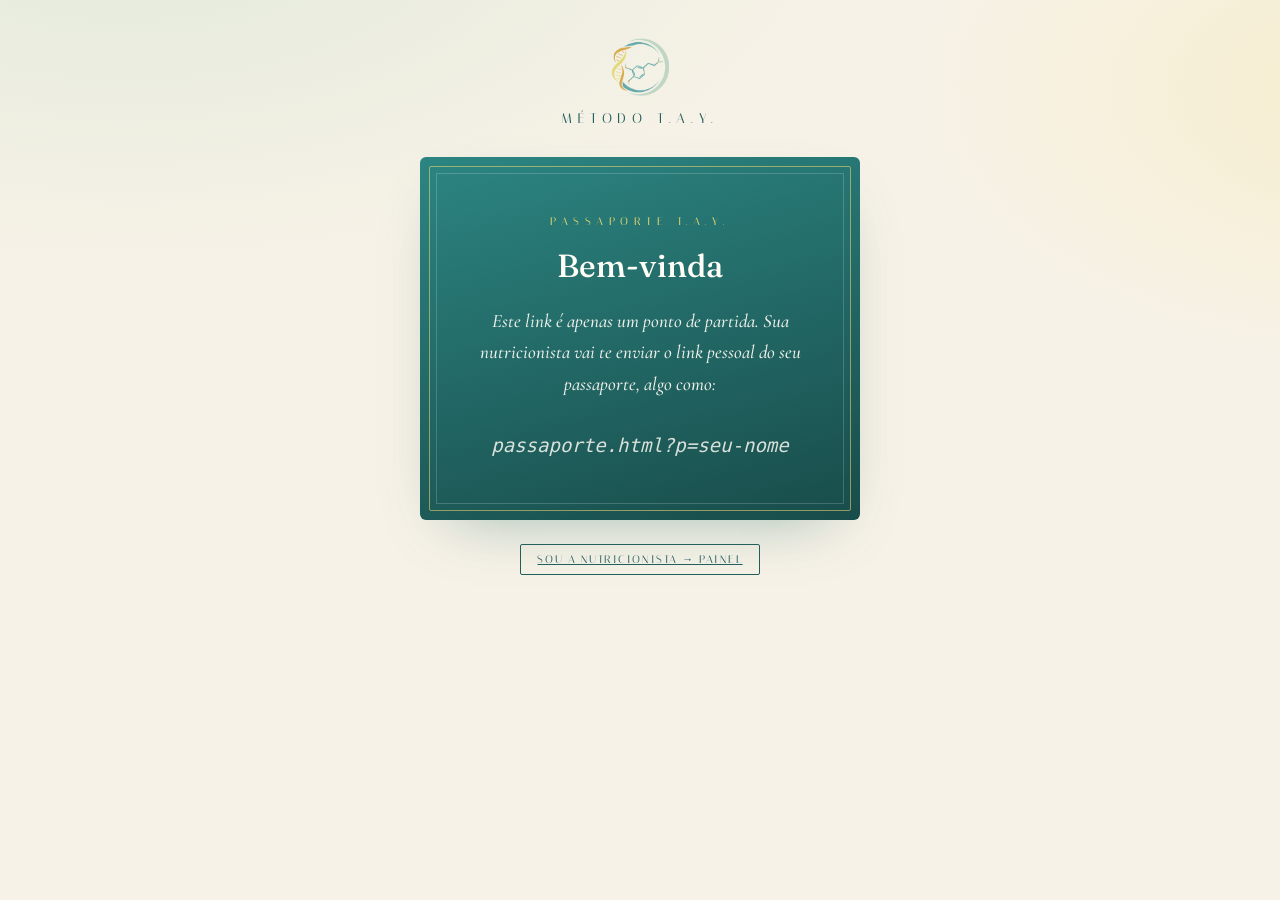
<file: index.html>
<!DOCTYPE html>
<html lang="pt-BR">
<head>
<meta charset="UTF-8">
<meta name="viewport" content="width=device-width, initial-scale=1.0">
<title>Método T.A.Y.</title>
<link rel="icon" href="assets/logo.png">
<link rel="stylesheet" href="css/style.css">
</head>
<body>
  <div class="tay-shell" style="max-width:480px;">
    <div class="tay-header">
      <img src="assets/logo.png" alt="Método T.A.Y.">
      <div class="brand">Método T.A.Y.</div>
    </div>
    <div class="passport-cover">
      <div class="kicker">Passaporte T.A.Y.</div>
      <h1 style="font-size:32px;">Bem-vinda</h1>
      <p class="sub">Este link é apenas um ponto de partida. Sua nutricionista vai te enviar o link pessoal do seu passaporte, algo como:<br><br><code style="opacity:.9;">passaporte.html?p=seu-nome</code></p>
    </div>
    <div style="text-align:center; margin-top:24px;">
      <a class="btn secondary small" href="dashboard.html">Sou a nutricionista → Painel</a>
    </div>
  </div>
</body>
</html>
</file>
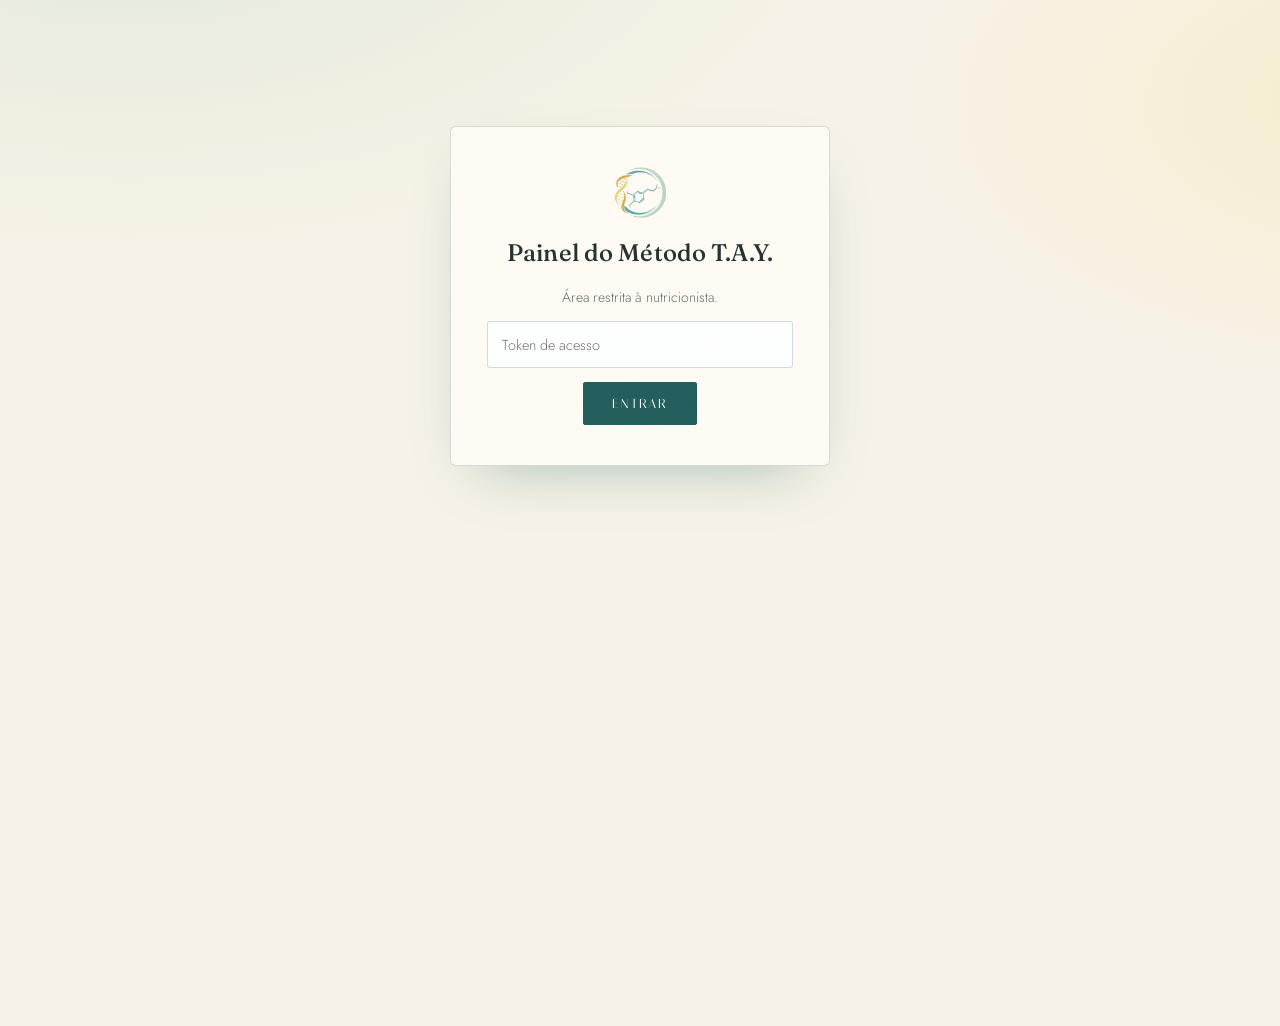
<file: dashboard.html>
<!DOCTYPE html>
<html lang="pt-BR">
<head>
<meta charset="UTF-8">
<meta name="viewport" content="width=device-width, initial-scale=1.0">
<title>Painel · Passaporte T.A.Y.</title>
<link rel="icon" href="assets/logo.png">
<link rel="stylesheet" href="css/style.css">
</head>
<body>

<div id="lock" class="lock-screen grain">
  <img src="assets/logo.png" alt="" style="width:52px; margin-bottom:14px;">
  <h2 style="margin-top:0;">Painel do Método T.A.Y.</h2>
  <p style="color:var(--ink-soft); font-size:14px;">Área restrita à nutricionista.</p>
  <input type="password" id="passphrase" placeholder="Token de acesso" style="margin-bottom:14px;">
  <button class="btn" id="unlock-btn">Entrar</button>
  <p id="lock-error" style="color:#b5482f; font-size:13px; display:none;">Token incorreto ou backend indisponível.</p>
</div>

<div id="dash" class="dash-shell" style="display:none">
  <div class="tay-header" style="margin-bottom:10px;">
    <img src="assets/logo.png" alt="Método T.A.Y." style="width:52px;height:52px;">
    <div class="brand">Painel · Passaporte T.A.Y.</div>
  </div>

  <div class="tabs" id="main-tabs" style="justify-content:center;">
    <button class="tab-btn active" data-tab="acompanhamento">Acompanhamento</button>
    <button class="tab-btn" data-tab="pacientes">Pacientes</button>
  </div>

  <!-- ===================== ABA: ACOMPANHAMENTO ===================== -->
  <section id="tab-acompanhamento" class="dash-tab active">
    <div class="patient-select">
      <label style="margin:0;">Paciente</label>
      <select id="patient-picker"></select>
      <span id="live-indicator" class="status-pill">● atualizando…</span>
      <button type="button" class="btn secondary small" id="logout-btn">Sair</button>
    </div>

    <div id="dash-body">
      <div class="empty-state">Carregando dados…</div>
    </div>
  </section>

  <!-- ===================== ABA: PACIENTES ===================== -->
  <section id="tab-pacientes" class="dash-tab">
    <div class="stat-card" style="margin-bottom:24px;">
      <h3 id="pf-title" style="margin-top:0;">Nova paciente</h3>
      <form id="patient-form">
        <label>Nome da paciente</label>
        <input type="text" id="pf-name" required placeholder="Ex.: Lígia">

        <label>Link do passaporte dela</label>
        <div style="display:flex; gap:8px; align-items:center; flex-wrap:wrap;">
          <code id="pf-link-preview" style="background:#fff; padding:8px 12px; border-radius:8px; border:1px solid var(--line); font-size:12.5px; word-break:break-all;">—</code>
          <button type="button" class="btn secondary small" id="pf-edit-id-btn">editar id</button>
        </div>
        <input type="text" id="pf-id" style="display:none; margin-top:8px;" placeholder="id-da-paciente">

        <label>Saudação (opcional)</label>
        <input type="text" id="pf-saudacao" placeholder="Bem-vinda ao seu Passaporte, [Nome]">

        <label>Epígrafe — frase de abertura (opcional)</label>
        <input type="text" id="pf-epigrafe" placeholder="Nem toda viagem exige um avião…">

        <label>Meta de carimbos</label>
        <input type="number" id="pf-total" value="12" min="1" style="max-width:120px;">

        <label>Opções de experiência (separadas por vírgula)</label>
        <textarea id="pf-experiencias" placeholder="Espresso, Cappuccino, Café coado, Chá especial, Outro"></textarea>

        <label>Categorias da lista de desejos (separadas por vírgula)</label>
        <input type="text" id="pf-categorias" placeholder="Cafeterias, Livrarias, Museus, Parques">

        <label>Missões (uma por linha)</label>
        <textarea id="pf-missoes" rows="11"></textarea>

        <div style="margin-top:22px; display:flex; gap:12px; align-items:center; flex-wrap:wrap;">
          <button type="submit" class="btn" id="pf-submit-btn">Salvar paciente</button>
          <button type="button" class="btn secondary" id="pf-cancel-edit" style="display:none;">Cancelar edição</button>
          <span id="pf-status" class="status-pill" style="display:none;"></span>
        </div>
      </form>
    </div>

    <div class="stat-card">
      <h3 style="margin-top:0;">Pacientes cadastradas</h3>
      <div id="patients-list-admin"></div>
    </div>
  </section>

</div>

<script src="js/config-loader.js"></script>
<script src="js/dashboard.js"></script>
</body>
</html>
</file>
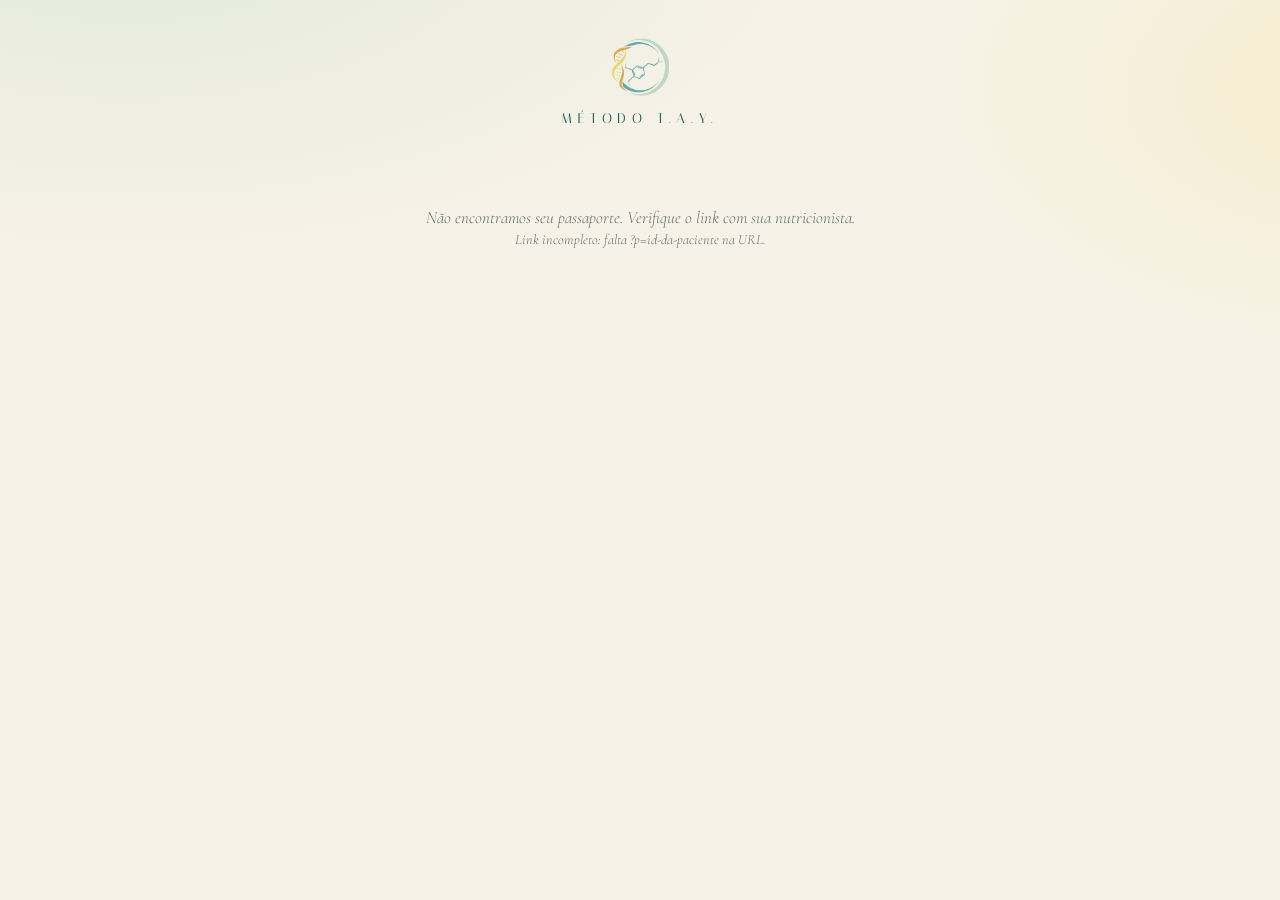
<file: passaporte.html>
<!DOCTYPE html>
<html lang="pt-BR">
<head>
<meta charset="UTF-8">
<meta name="viewport" content="width=device-width, initial-scale=1.0">
<title>Passaporte T.A.Y.</title>
<link rel="icon" href="assets/logo.png">
<link rel="stylesheet" href="css/style.css">
</head>
<body>

<div id="app" class="tay-shell">
  <div class="tay-header">
    <img src="assets/logo.png" alt="Método T.A.Y.">
    <div class="brand">Método T.A.Y.</div>
  </div>

  <div id="loading" class="empty-state">Preparando seu passaporte…</div>

  <div id="content" style="display:none">

    <div class="passport-cover">
      <div class="kicker">Passaporte T.A.Y.</div>
      <h1 id="cover-title">Uma Jornada de Reencontro</h1>
      <p class="sub" id="cover-epigraph"></p>
      <div class="stamp-count" id="cover-count">0 de 12 carimbos</div>
    </div>

    <div class="tabs" id="tabs"></div>

    <!-- PÁGINA: BEM-VINDA -->
    <section class="page" data-page="bemvinda">
      <span class="eyebrow">Página 1</span>
      <h2 id="welcome-title">Bem-vinda ao seu Passaporte</h2>
      <p>Este não é um desafio. Não é uma meta. Não é uma lista de tarefas.<br>É um convite.</p>
      <p>Ao longo da nossa jornada, quero que você visite lugares que despertem curiosidade, desacelerem sua mente e façam você lembrar que viver também faz parte do tratamento.</p>
      <p><em>O emagrecimento acontece entre uma consulta e outra. Mas a transformação acontece entre uma experiência e outra.</em></p>
      <hr class="divider">
      <h3>Como funciona</h3>
      <p>Durante o acompanhamento, escolha lugares que despertem sua curiosidade — perto de casa ou em outra cidade. O importante é que, naquele momento, você esteja realmente presente. Sem pressa. Sem culpa. Sem produtividade. Apenas vivendo.</p>
      <hr class="divider">
      <h3>Regras do Passaporte</h3>
      <p>📵 <strong>Modo Avião</strong> — os primeiros <span id="rule-minutes">30</span> minutos são livres de celular.<br>
      ☕ <strong>Peça algo que realmente tenha vontade</strong> — sem pensar em calorias, sem culpa, pensando em experiência.<br>
      👀 <strong>Observe</strong> — as pessoas, a arquitetura, a música, o aroma, as conversas.<br>
      ✍️ <strong>Registre</strong> — antes de ir embora, responda apenas algumas perguntas.</p>
    </section>

    <!-- PÁGINA: NOVO CARIMBO -->
    <section class="page" data-page="carimbo">
      <span class="eyebrow" id="stamp-eyebrow">Carimbo Nº —</span>
      <h2>Registrar experiência</h2>
      <form id="stamp-form">
        <label>📍 Nome do lugar</label>
        <input type="text" id="f-place" required>

        <label>Cidade</label>
        <input type="text" id="f-city">

        <label>Data</label>
        <input type="date" id="f-date" required>

        <label id="f-experience-label">☕ O que escolhi experimentar?</label>
        <div class="chip-group" id="f-experience-chips"></div>
        <input type="text" id="f-experience-other" placeholder="Se escolheu 'Outro', descreva aqui" style="margin-top:8px; display:none;">

        <label>O que chamou minha atenção?</label>
        <textarea id="f-attention"></textarea>

        <label>Como eu cheguei?</label>
        <div class="chip-group" id="f-arrival-chips">
          <div class="chip" data-v="Cansada">Cansada</div>
          <div class="chip" data-v="Ansiosa">Ansiosa</div>
          <div class="chip" data-v="Acelerada">Acelerada</div>
          <div class="chip" data-v="Tranquila">Tranquila</div>
        </div>
        <input type="text" id="f-arrival-other" placeholder="Outra sensação…" style="margin-top:8px;">

        <label>Como estou saindo?</label>
        <div class="chip-group" id="f-leaving-chips">
          <div class="chip" data-v="Mais leve">Mais leve</div>
          <div class="chip" data-v="Inspirada">Inspirada</div>
          <div class="chip" data-v="Relaxada">Relaxada</div>
          <div class="chip" data-v="Energizada">Energizada</div>
          <div class="chip" data-v="Reflexiva">Reflexiva</div>
        </div>

        <label>Uma frase que merece ser lembrada hoje</label>
        <textarea id="f-phrase"></textarea>

        <label>Algo bonito que observei</label>
        <textarea id="f-beauty"></textarea>

        <label>Nota da experiência</label>
        <div class="stars" id="f-stars">
          <span data-v="1">★</span><span data-v="2">★</span><span data-v="3">★</span><span data-v="4">★</span><span data-v="5">★</span>
        </div>

        <label>Carimbo simbólico</label>
        <div class="chip-group multi" id="f-symbolic-chips"></div>

        <label>Visto T.A.Y. desta experiência</label>
        <div class="chip-group multi" id="f-visto-chips"></div>

        <div style="margin-top:26px; display:flex; gap:12px; align-items:center; flex-wrap:wrap;">
          <button type="submit" class="btn">Carimbar meu passaporte</button>
          <span id="sync-status" class="status-pill">● pronto</span>
        </div>
      </form>
    </section>

    <!-- PÁGINA: MEUS CARIMBOS -->
    <section class="page" data-page="meuscarimbos">
      <span class="eyebrow">Diário de bordo</span>
      <h2>Meus Carimbos</h2>
      <div id="stamps-list"></div>
    </section>

    <!-- PÁGINA: MISSÕES -->
    <section class="page" data-page="missoes">
      <span class="eyebrow">Missões Especiais</span>
      <h2>Ao longo do tratamento</h2>
      <p>Complete estas missões no seu próprio tempo.</p>
      <div id="missions-list"></div>
    </section>

    <!-- PÁGINA: LISTA DE DESEJOS -->
    <section class="page" data-page="desejos">
      <span class="eyebrow">Para explorar</span>
      <h2>Lista de Desejos</h2>
      <p>Anote lugares que quer visitar em breve.</p>
      <div id="wishlist-container"></div>
    </section>

    <!-- PÁGINA: VISTOS -->
    <section class="page" data-page="vistos">
      <span class="eyebrow">Contracapa</span>
      <h2>Vistos T.A.Y.</h2>
      <p>Em vez de carimbos de países, cada experiência rende um visto simbólico da sua transformação.</p>
      <div class="visto-grid" id="visto-grid"></div>
      <hr class="divider">
      <div class="closing">
        <div class="gold-line"></div>
        <p>Ao longo desta jornada, talvez você colecione menos calorias do que imaginava…<br>e muito mais histórias do que esperava.</p>
        <div class="gold-line"></div>
      </div>
    </section>

  </div>
</div>

<script src="js/config-loader.js"></script>
<script src="js/app.js"></script>
</body>
</html>
</file>
<file: css/style.css>
@import url('https://fonts.googleapis.com/css2?family=Fraunces:ital,opsz,wght@0,9..144,400;0,9..144,500;0,9..144,600;1,9..144,500;1,9..144,600&family=Cormorant+Garamond:ital,wght@0,500;1,500&family=Italiana&family=Jost:wght@300;400;500&display=swap');

:root{
  --teal: rgb(58,173,171);
  --teal-deep: #1f6a68;
  --teal-ink: #235f5d;
  --sage: rgb(181,216,193);
  --gold: #f2dc6d;
  --amber: #f2a03d;
  --cream: #f7f2e7;
  --paper: #fffcf5;
  --ink: #253431;
  --ink-soft: #62716a;
  --line: rgba(35,95,93,0.20);
  --hairline: rgba(35,95,93,0.35);
  --shadow: 0 24px 60px -30px rgba(31,106,104,0.45);
  --radius: 6px;
}

*{ box-sizing:border-box; }
html{ scroll-behavior:smooth; }
body{
  margin:0;
  font-family:'Jost', sans-serif;
  font-weight:300;
  color:var(--ink);
  background:
    radial-gradient(1200px 600px at 10% -10%, rgba(181,216,193,.32), transparent 60%),
    radial-gradient(900px 500px at 110% 10%, rgba(242,220,109,.22), transparent 55%),
    var(--cream);
  min-height:100vh;
  -webkit-font-smoothing:antialiased;
}

h1,h2,h3,.serif{
  font-family:'Fraunces', serif;
  font-weight:500;
  letter-spacing:.005em;
}

.eyebrow{
  font-family:'Italiana', serif;
  text-transform:uppercase;
  letter-spacing:.32em;
  font-size:11px;
  color:var(--teal-ink);
}

a{ color:var(--teal-ink); }

/* Textura sutil de papel/grão — evita a sensação "flat / gerado por IA" */
.grain{ position:relative; }
.grain::after{
  content:"";
  position:absolute; inset:0;
  border-radius:inherit;
  pointer-events:none;
  mix-blend-mode:multiply;
  opacity:.5;
  background-image:url('data:image/svg+xml;utf8,<svg xmlns="http://www.w3.org/2000/svg" width="140" height="140"><filter id="n"><feTurbulence type="fractalNoise" baseFrequency="0.85" numOctaves="2" stitchTiles="stitch"/><feColorMatrix type="matrix" values="0 0 0 0 0.12  0 0 0 0 0.3  0 0 0 0 0.29  0 0 0 0.05 0"/></filter><rect width="100%" height="100%" filter="url(%23n)"/></svg>');
}

/* ---------- shell / passport book ---------- */
.tay-shell{
  max-width:760px;
  margin:0 auto;
  padding:38px 20px 90px;
}

.tay-header{
  display:flex;
  align-items:center;
  gap:14px;
  justify-content:center;
  flex-direction:column;
  text-align:center;
  margin-bottom:30px;
}
.tay-header img{ width:58px; height:58px; }
.tay-header .brand{
  font-family:'Italiana', serif;
  font-size:14px;
  letter-spacing:.4em;
  text-transform:uppercase;
  color:var(--teal-ink);
}

.passport-cover{
  background:linear-gradient(165deg, #2c8582 0%, #184c4a 100%);
  color:var(--paper);
  border-radius:var(--radius);
  padding:58px 34px;
  text-align:center;
  box-shadow:var(--shadow);
  position:relative;
  overflow:hidden;
}
.passport-cover::before{
  content:"";
  position:absolute; inset:9px;
  border:1px solid rgba(242,220,109,.55);
  border-radius:2px;
  pointer-events:none;
}
.passport-cover::after{
  content:"";
  position:absolute; inset:16px;
  border:1px solid rgba(255,255,255,.18);
  pointer-events:none;
}
.passport-cover .kicker{
  font-family:'Italiana', serif;
  text-transform:uppercase;
  letter-spacing:.5em;
  font-size:11px;
  color:var(--gold);
  margin-bottom:18px;
}
.passport-cover h1{
  font-size:42px;
  font-weight:500;
  margin:0 0 12px;
  color:#fffdf6;
}
.passport-cover .sub{
  font-family:'Cormorant Garamond', serif;
  font-style:italic;
  font-weight:500;
  font-size:19px;
  opacity:.92;
  max-width:420px;
  margin:20px auto 0;
  line-height:1.65;
}
.passport-cover .stamp-count{
  margin-top:32px;
  display:inline-flex;
  gap:8px;
  align-items:center;
  background:rgba(255,255,255,.08);
  border:1px solid rgba(242,220,109,.5);
  padding:9px 22px;
  font-family:'Italiana', serif;
  letter-spacing:.12em;
  font-size:12.5px;
  color:var(--gold);
}

/* ---------- tabs (botões com contorno — sem scroll, quebra de linha) ---------- */
.tabs{
  display:flex;
  flex-wrap:wrap;
  gap:10px;
  margin:34px 0 26px;
}
.tab-btn{
  flex:0 0 auto;
  border:1px solid var(--hairline);
  background:transparent;
  color:var(--teal-ink);
  padding:11px 20px;
  border-radius:2px;
  font-family:'Italiana', serif;
  font-size:12px;
  text-transform:uppercase;
  letter-spacing:.14em;
  cursor:pointer;
  transition:background .25s ease, color .25s ease, border-color .25s ease;
  white-space:nowrap;
}
.tab-btn:hover{
  background:var(--sage);
  border-color:var(--teal);
  color:var(--teal-deep);
}
.tab-btn.active{
  background:var(--teal-ink);
  border-color:var(--teal-ink);
  color:var(--paper);
}
.tab-btn.active:hover{
  background:#164e4c;
  color:var(--paper);
}

.page{
  display:none;
  background:var(--paper);
  border-radius:var(--radius);
  padding:40px 34px;
  box-shadow:var(--shadow);
  border:1px solid var(--line);
  animation:fade .35s ease;
  position:relative;
}
.page.active{ display:block; }
@keyframes fade{ from{opacity:0; transform:translateY(6px);} to{opacity:1; transform:none;} }

.page h2{ font-size:27px; margin-top:0; color:var(--teal-ink); }
.page p{ line-height:1.8; color:var(--ink-soft); }
.divider{ height:1px; background:var(--line); margin:24px 0; border:none; }

/* ---------- form ---------- */
label{
  display:block;
  font-family:'Italiana', serif;
  font-size:11.5px;
  text-transform:uppercase;
  letter-spacing:.14em;
  color:var(--teal-ink);
  margin:20px 0 8px;
}
input[type=text], input[type=date], input[type=number], input[type=password], select, textarea{
  width:100%;
  padding:12px 14px;
  border-radius:3px;
  border:1px solid var(--line);
  background:#fff;
  font-family:'Jost',sans-serif;
  font-weight:300;
  font-size:14.5px;
  color:var(--ink);
}
textarea{ min-height:80px; resize:vertical; }
input:focus, select:focus, textarea:focus{
  outline:1.5px solid var(--teal);
  outline-offset:1px;
}

.chip-group{ display:flex; flex-wrap:wrap; gap:8px; }
.chip{
  border:1px solid var(--line);
  padding:9px 16px;
  border-radius:2px;
  cursor:pointer;
  font-size:13px;
  letter-spacing:.02em;
  background:#fff;
  color:var(--ink-soft);
  transition:.15s;
  user-select:none;
}
.chip.selected{
  background:var(--teal-ink);
  border-color:var(--teal-ink);
  color:#fff;
}
.chip.multi.selected{ background:#fff; border-color:var(--amber); color:#8a5b16; box-shadow:inset 0 0 0 1px var(--amber); }

.stars{ display:flex; gap:6px; font-size:24px; cursor:pointer; }
.stars span{ color:#e4dfce; transition:.15s; }
.stars span.on{ color:var(--amber); }

/* ---------- botões: estilo boutique/editorial, não "app SaaS" ---------- */
.btn{
  display:inline-flex; align-items:center; gap:8px;
  background:var(--teal-ink);
  color:#fff;
  border:1px solid var(--teal-ink);
  padding:13px 28px;
  border-radius:2px;
  font-family:'Italiana', serif;
  font-size:12.5px;
  text-transform:uppercase;
  letter-spacing:.14em;
  cursor:pointer;
  transition:.2s;
}
.btn:hover{ background:#164e4c; }
.btn.secondary{
  background:transparent; color:var(--teal-ink); border:1px solid var(--teal-ink);
}
.btn.secondary:hover{ background:rgba(31,106,104,.08); }
.btn.small{ padding:8px 16px; font-size:11px; }

.status-pill{
  display:inline-flex; align-items:center; gap:6px;
  font-family:'Jost',sans-serif;
  font-size:12px; padding:6px 13px; border-radius:2px;
  background:var(--sage); color:var(--teal-ink); margin-top:14px;
}
.status-pill.offline{ background:#f7e6c9; color:#8a5b16; }
.status-pill.pending{ background:#fbeecb; color:#8a5b16; }

/* ---------- carimbo — pensado como selo/carimbo de passaporte de verdade ---------- */
.stamp-card{
  background:var(--paper);
  border:1px solid var(--hairline);
  border-radius:3px;
  padding:26px 28px 24px;
  margin-bottom:26px;
  position:relative;
  box-shadow:0 16px 34px -22px rgba(31,106,104,.5);
}
.stamp-card::before{
  content:"";
  position:absolute; inset:6px;
  border:1px solid var(--line);
  pointer-events:none;
}
.stamp-card:nth-child(3n){ transform:rotate(-.4deg); }
.stamp-card:nth-child(3n+1){ transform:rotate(.35deg); }
.stamp-card:nth-child(3n+2){ transform:rotate(-.2deg); }

.stamp-card .num{
  position:absolute; top:-16px; right:20px;
  width:60px; height:60px;
  border-radius:50%;
  border:1.5px solid var(--teal-ink);
  display:flex; align-items:center; justify-content:center;
  font-family:'Italiana', serif;
  font-size:19px;
  color:var(--teal-ink);
  background:var(--paper);
  box-shadow:0 8px 18px -8px rgba(31,106,104,.45);
  transform:rotate(7deg);
}
.stamp-card .num::before{
  content:"";
  position:absolute; inset:5px;
  border:1px dashed var(--teal-ink);
  border-radius:50%;
  opacity:.55;
}
.stamp-card h4{
  margin:6px 66px 8px 0;
  font-family:'Italiana', serif;
  font-weight:400;
  font-size:19px;
  letter-spacing:.03em;
  text-transform:uppercase;
  color:var(--ink);
  line-height:1.4;
}
.stamp-card .meta{
  font-family:'Jost',sans-serif;
  font-size:11.5px;
  letter-spacing:.08em;
  text-transform:uppercase;
  color:var(--ink-soft);
  margin-bottom:14px;
  padding-bottom:12px;
  border-bottom:1px dashed var(--line);
}
.stamp-card .phrase{
  font-family:'Fraunces', serif;
  font-style:italic;
  font-weight:500;
  font-size:19px;
  line-height:1.55;
  color:var(--ink);
  position:relative;
  padding-left:22px;
}
.stamp-card .phrase::before{
  content:"“";
  position:absolute; left:-4px; top:-6px;
  font-family:'Fraunces', serif;
  font-size:38px;
  color:var(--gold);
  line-height:1;
}
.tag-row{ display:flex; flex-wrap:wrap; gap:8px; margin-top:14px; }
.tag{
  font-family:'Jost', sans-serif;
  font-size:10.5px;
  text-transform:uppercase;
  letter-spacing:.08em;
  color:var(--teal-ink);
  background:transparent;
  border:1px solid var(--hairline);
  padding:5px 11px;
  border-radius:2px;
}

/* ---------- missions / wishlist ---------- */
.mission-item{
  display:flex; align-items:center; gap:12px;
  padding:14px 4px; border-bottom:1px dashed var(--line);
}
.mission-item input{ width:18px; height:18px; accent-color:var(--teal-ink); }
.mission-item span{ flex:1; font-family:'Cormorant Garamond', serif; font-size:17px; }
.mission-item.done span{ text-decoration:line-through; color:var(--ink-soft); }

.wishlist-cat{ margin-bottom:26px; }
.wishlist-cat h3{
  font-family:'Italiana', serif;
  font-weight:400;
  text-transform:uppercase;
  letter-spacing:.1em;
  font-size:16px;
  color:var(--teal-ink);
  margin-bottom:10px;
  display:flex; align-items:center; gap:10px;
}
.remove-cat-btn{
  border:1px solid var(--hairline); background:none; color:var(--ink-soft);
  width:20px; height:20px; border-radius:50%; font-size:11px; line-height:1; cursor:pointer;
  display:inline-flex; align-items:center; justify-content:center;
}
.remove-cat-btn:hover{ border-color:#a04a2f; color:#a04a2f; }
.wishlist-row{ display:flex; gap:8px; margin-bottom:8px; }
.wishlist-row input[type=checkbox]{ width:18px; accent-color:var(--teal-ink); }
.wishlist-row input[type=text]{ flex:1; }
.new-cat-form{ border-top:1px solid var(--line); padding-top:20px; margin-top:8px; }
.new-cat-form h3{ color:var(--ink-soft); }

/* ---------- visto grid ---------- */
.visto-grid{ display:grid; grid-template-columns:repeat(auto-fill,minmax(140px,1fr)); gap:14px; }
.visto-card{
  text-align:center; border:1px solid var(--hairline); border-radius:3px;
  padding:20px 10px; background:#fff; position:relative;
}
.visto-card .emoji{ font-size:28px; }
.visto-card .count{ font-family:'Fraunces', serif; font-weight:500; font-size:26px; color:var(--teal-ink); margin:6px 0 2px; }
.visto-card .name{ font-family:'Italiana', serif; font-size:11px; text-transform:uppercase; letter-spacing:.1em; color:var(--ink-soft); }

/* ---------- footer/closing ---------- */
.closing{ text-align:center; padding:24px 0 4px; }
.closing p{ font-family:'Cormorant Garamond',serif; font-size:20px; font-weight:500; font-style:italic; line-height:1.9; color:var(--ink); }
.gold-line{ width:54px; height:1px; background:linear-gradient(90deg,var(--gold),var(--amber)); margin:26px auto; }

/* ---------- dashboard ---------- */
.dash-tab{ display:none; }
.dash-tab.active{ display:block; animation:fade .3s ease; }
.dash-shell{ max-width:1100px; margin:0 auto; padding:34px 22px 80px; }
.dash-grid{ display:grid; grid-template-columns:repeat(auto-fit,minmax(200px,1fr)); gap:16px; margin:22px 0 30px; }
.stat-card{
  background:var(--paper); border:1px solid var(--hairline); border-radius:3px; padding:22px;
  box-shadow:var(--shadow);
}
.stat-card .label{ font-family:'Italiana', serif; font-size:11px; text-transform:uppercase; letter-spacing:.1em; color:var(--ink-soft); }
.stat-card .value{ font-family:'Fraunces', serif; font-weight:500; font-size:36px; color:var(--teal-ink); margin-top:6px; }
.progress-bar{ height:6px; border-radius:0; background:var(--sage); overflow:hidden; margin-top:12px; }
.progress-bar > div{ height:100%; background:linear-gradient(90deg,var(--teal),var(--gold)); }

.patient-select{ display:flex; gap:10px; align-items:center; margin-bottom:6px; flex-wrap:wrap; }

.lock-screen{
  max-width:380px; margin:14vh auto; background:var(--paper); border-radius:var(--radius);
  padding:40px 36px; text-align:center; box-shadow:var(--shadow); border:1px solid var(--line);
}

.timeline-entry{ display:flex; gap:16px; padding:17px 0; border-bottom:1px dashed var(--line); }
.timeline-entry .dot{ width:7px; height:7px; border-radius:50%; background:var(--teal-ink); margin-top:8px; flex:0 0 auto; }
.timeline-entry strong{ font-family:'Italiana', serif; font-weight:400; letter-spacing:.02em; text-transform:uppercase; font-size:14.5px; }

.empty-state{ text-align:center; padding:50px 20px; color:var(--ink-soft); font-family:'Cormorant Garamond',serif; font-size:17px; font-style:italic; }

@media (max-width:560px){
  .passport-cover h1{ font-size:30px; }
  .page{ padding:28px 20px; }
  .stamp-card h4{ margin-right:0; padding-top:36px; }
  .stamp-card .num{ top:-14px; right:14px; width:52px; height:52px; font-size:16px; }
}
</file>
